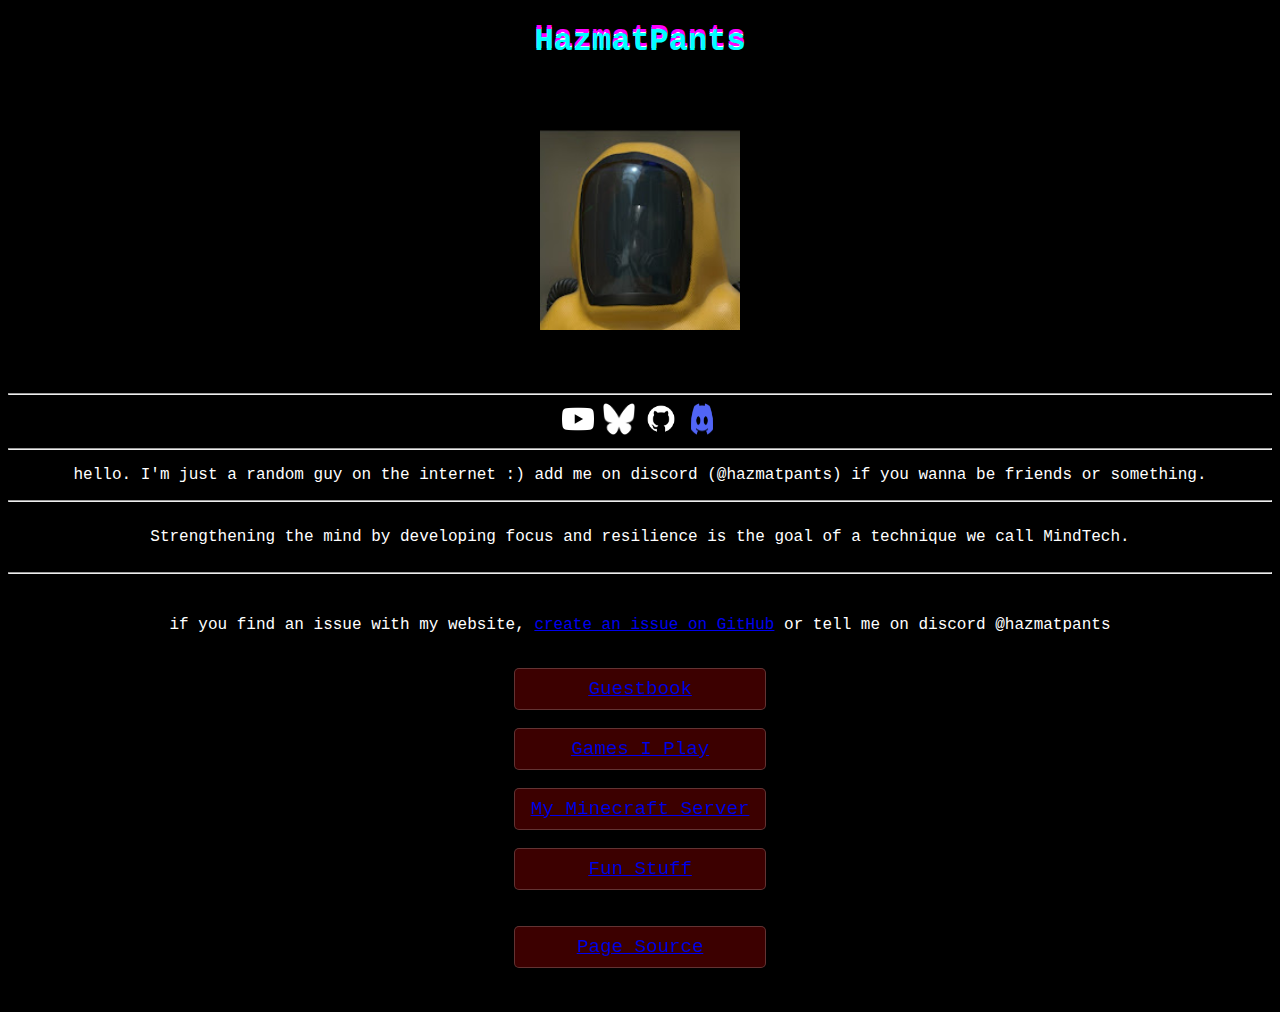
<file: index.html>
<!DOCTYPE html>
<html>
  <head>
    <meta charset="UTF-8">
    <meta name="viewport" content="width=device-width, initial-scale=1.0">
    <title>HazmatPants' epic site</title>
    <link rel="icon" href="/favicon.ico" type="image/x-icon">
    <link href="style.css" rel="stylesheet" type="text/css" media="all">
<style>
  div {
    display: inline;
  }    

  #motd {
            padding: 5px;
            font-family: Courier;
            margin: 5px;
        }

    /* === Glitch Effect === */
    .glitch {
      font-size: 2em;
      position: relative;
      color: #FFFFFFFF;
    }

    .glitch::before,
    .glitch::after {
      content: attr(data-text);
      position: absolute;
      left: 0;
      width: 100%;
    }

    .glitch::before {
      animation: glitchTop 2s infinite linear alternate-reverse;
      color: #f0f;
      top: -2px;
    }

    .glitch::after {
      animation: glitchBottom 2s infinite linear alternate-reverse;
      color: #0ff;
      top: 2px;
    }

    @keyframes glitchTop {
      0% { transform: translateX(0); }
      20% { transform: translateX(-2px); }
      40% { transform: translateX(2px); }
      60% { transform: translateX(-1px); }
      80% { transform: translateX(1px); }
      100% { transform: translateX(0); }
    }

    @keyframes glitchBottom {
      0% { transform: translateX(0); }
      20% { transform: translateX(2px); }
      40% { transform: translateX(-2px); }
      60% { transform: translateX(1px); }
      80% { transform: translateX(-1px); }
      100% { transform: translateX(0); }
    }

    /* === Floating Animation === */
    .floating {
      animation: float 3s ease-in-out infinite;
    }

    @keyframes float {
      0%, 100% { transform: translateY(0); }
      50% { transform: translateY(-15px); }
    }

      /* === Hover Card === */
    .card {
      width: 250px;
      height: 40px;
      margin: 0 auto;
      text-align: center;
      background: #cccccc10;
      background-color: rgba(100, 0, 0, 0.6);
      backdrop-filter: blur(10px);
      border-radius: 5px;
      border: 1px solid rgba(255, 255, 255, 0.2);
      transition: transform 0.4s ease, box-shadow 0.4s ease, background-color 0.4s ease;
      display: flex;
      align-items: center;
      justify-content: center;
      font-size: 1.2em;
    }

    .card:hover {
      transform: scale(1.05);
      background-color: rgba(200, 0, 0, 0.6);
      box-shadow: 0 20px 30px rgba(0,0,0,0.3);
    }

  .card a {
    display: flex;
    align-items: center;
    justify-content: center;
  }
  
  .icon-container {
    display: inline-block;
    overflow: hidden;
  }
  
  .icon-container img {
    width: 32px;
    height: 32px;
    transition: width 0.3s ease, height 0.3s ease;
    display: flex;
  }

  .icon-container img:hover {
    width: 35px;
    height: 35px;
    box-shadow: 0 4px 10px rgba(0, 0, 0, 0.3);
  }

    @media (max-width: 600px) {
      .card {
        width: 90%;
      }
    }
</style>
</head>
  <body>
    <h1 class="floating glitch" data-text="HazmatPants">HazmatPants</h1>
    <img src="images/hazmatpants.png" width=200 height=200 style="padding: 50px;" class="floating">
    <hr>
    <div class="icon-container">
      <a href="https://www.youtube.com/@hazmatpants"><img src="icons/yt.png" width=32 height=32></a>
    </div>
    <div class="icon-container">
      <a href="https://bsky.app/profile/hazmatpants.bsky.social"><img src="icons/bsky.png" width=32 height=32></a>
    </div>
    <div class="icon-container">
      <a href="https://www.github.com/HazmatPants"><img src="icons/github.png" width=32 height=32></a>
    </div>
    <div class="icon-container">
      <a href="https://discord.gg/eRHfUJEpBj"><img src="icons/dsc.png" width=32 height=32></a>
    </div>
    <hr>
    <p>hello. I'm just a random guy on the internet :) add me on discord (@hazmatpants) if you wanna be friends or something.</p>
    <hr>
    <br>
    <div id="motd">Loading...</div><br>
    <br>
    <hr>

    <script>
        async function fetchMOTD() {
            try {
                const response = await fetch('messages.txt');
                const text = await response.text();
                const messages = text.split(/\r?\n/).filter(line => line.trim() !== ""); // Split lines and remove empty ones

                if (messages.length > 0) {
                    const randomMessage = messages[Math.floor(Math.random() * messages.length)];
                    document.getElementById("motd").textContent = randomMessage;
                } else {
                    document.getElementById("motd").textContent = "No messages available.";
                }
            } catch (error) {
                console.error("Error loading messages:", error);
                document.getElementById("motd").textContent = "Failed to load message.";
            }
        }

        // Load the message when the page loads
        fetchMOTD();
    </script>
    <br>
    <p>if you find an issue with my website, <a href="https://github.com/HazmatPants/HazmatPants.github.io/issues/new">create an issue on GitHub</a> or tell me on discord @hazmatpants</p>
    <br>
    <a href="guestbook" class="card">Guestbook</a>
    <br>
    <a href="games" class="card">Games I Play</a>
    <br>
    <a href="mc-server" class="card">My Minecraft Server</a>
    <br>
    <a href="fun" class="card">Fun Stuff</a>
    <br>
    <br>
    <a href="https://github.com/HazmatPants/HazmatPants.github.io" class="card">Page Source</a>
    <br>
    <br>
  </body>
</html>
</file>
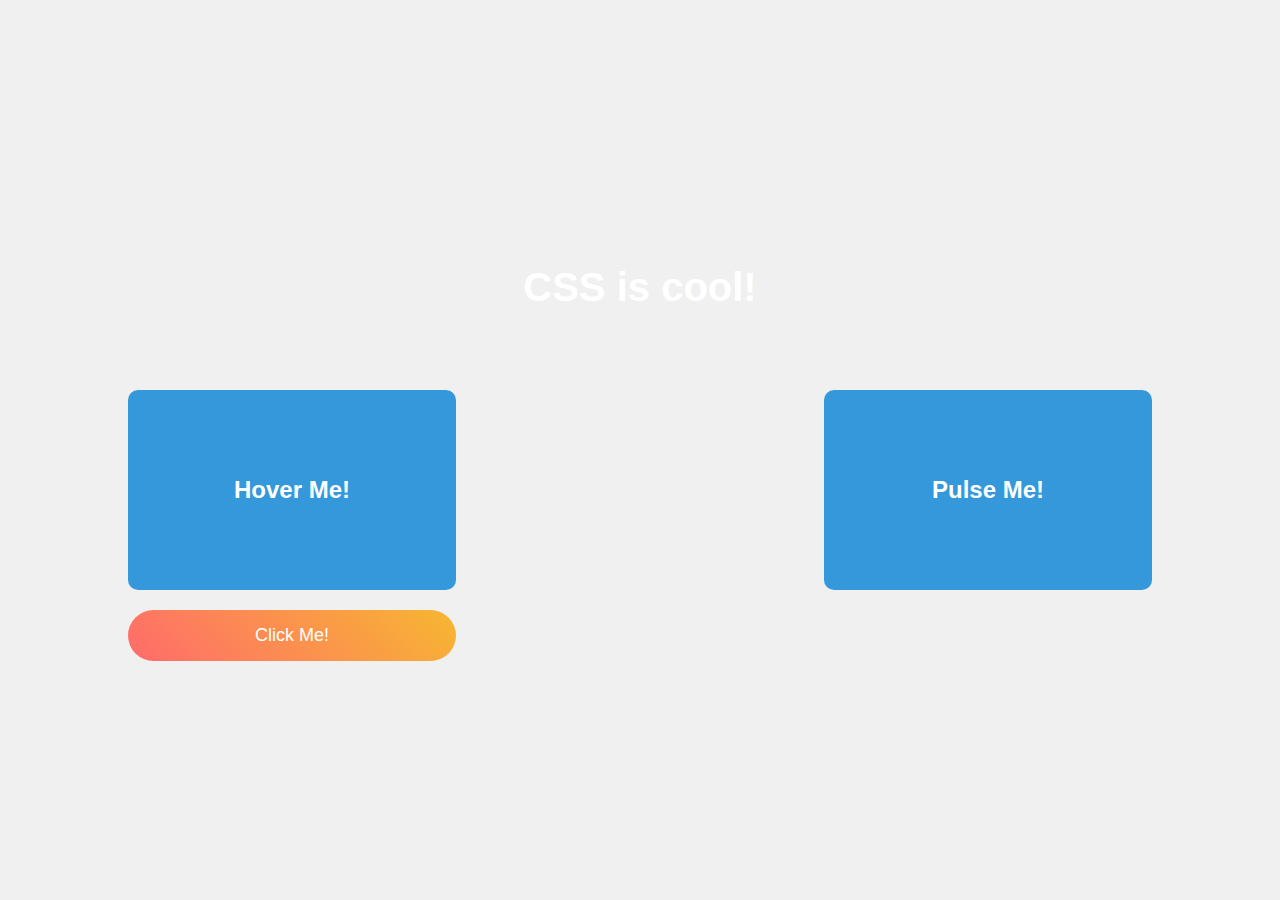
<file: fun.html>
<!DOCTYPE html>
<html lang="en">
<head>
  <meta charset="UTF-8">
  <meta name="viewport" content="width=device-width, initial-scale=1.0">
  <title>HazmatPants</title>
  <style>
    /* Global Styles */
    body {
      font-family: Arial, sans-serif;
      background: #f0f0f0;
      margin: 0;
      padding: 0;
      display: flex;
      justify-content: center;
      align-items: center;
      height: 100vh;
      flex-direction: column;
    }

    h1 {
      font-size: 48px;
      margin-bottom: 40px;
      color: #333;
    }

    .container {
      display: grid;
      grid-template-columns: repeat(auto-fit, minmax(250px, 1fr));
      gap: 20px;
      width: 80%;
      max-width: 1200px;
      margin-top: 40px;
    }

    .box {
      width: 100%;
      height: 200px;
      background-color: #3498db;
      border-radius: 10px;
      display: flex;
      justify-content: center;
      align-items: center;
      color: white;
      font-size: 24px;
      font-weight: bold;
      transition: transform 0.3s ease, box-shadow 0.3s ease;
    }

    .box:hover {
      transform: translateY(-10px);
      box-shadow: 0 8px 15px rgba(0, 0, 0, 0.2);
    }

    .fade-in {
      opacity: 0;
      animation: fadeIn 2s forwards;
    }

    @keyframes fadeIn {
      0% {
        opacity: 0;
      }
      100% {
        opacity: 1;
      }
    }

    .pulse {
      display: inline-block;
      animation: pulse 1.5s infinite;
    }

    @keyframes pulse {
      0% {
        transform: scale(1);
        opacity: 1;
      }
      50% {
        transform: scale(1.1);
        opacity: 0.7;
      }
      100% {
        transform: scale(1);
        opacity: 1;
      }
    }

    .gradient-button {
      padding: 15px 30px;
      background: linear-gradient(45deg, #ff6b6b, #f7b731);
      color: white;
      border: none;
      border-radius: 50px;
      font-size: 18px;
      cursor: pointer;
      transition: transform 0.3s ease, background 0.3s ease;
    }

    .gradient-button:hover {
      transform: translateY(-5px);
      background: linear-gradient(45deg, #f7b731, #ff6b6b);
    }

    .glow-text {
      font-size: 40px;
      color: #fff;
      text-align: center;
      animation: glow 1.5s ease-in-out infinite alternate;
    }

    @keyframes glow {
      0% {
        text-shadow: 0 0 5px #ff6b6b, 0 0 10px #ff6b6b, 0 0 15px #ff6b6b;
      }
      100% {
        text-shadow: 0 0 10px #f7b731, 0 0 20px #f7b731, 0 0 30px #f7b731;
      }
    }
  </style>
</head>
<body>

  <h1 class="glow-text">CSS is cool!</h1>

  <div class="container">
    <!-- Box with Hover Effect -->
    <div class="box">Hover Me!</div>

    <!-- Fade-in Effect -->
    <div class="box fade-in">I Fade In</div>

    <!-- Pulsing Effect -->
    <div class="box">
      <span class="pulse">Pulse Me!</span>
    </div>

    <!-- Gradient Button -->
    <button class="gradient-button">Click Me!</button>
  </div>

</body>
</html>
</file>
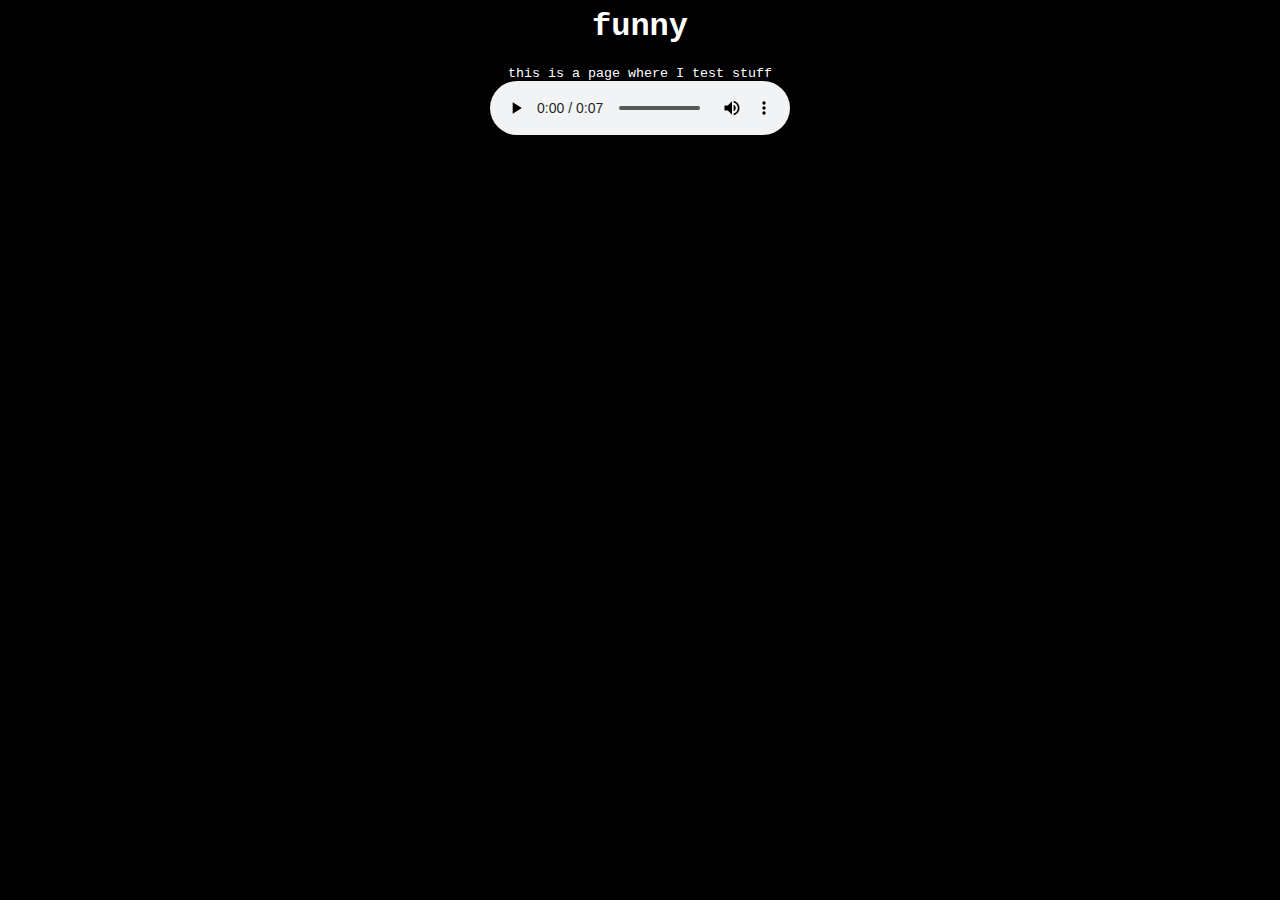
<file: funny.html>
<html>
  <head>
    <meta charset="UTF-8">
    <meta name="viewport" content="width=device-width, initial-scale=1.0">
    <title>funny</title>
    <link href="/style.css" rel="stylesheet" type="text/css" media="all">
  </head>
  <body>
    <h1>funny</h1>
    <sub>this is a page where I test stuff</sub>
    <br>
    <audio controls>
        <source src="sigma.mp3" type="audio/mpeg">
        Your browser does not support the audio element.
    </audio>
  </body>
</html>
</file>
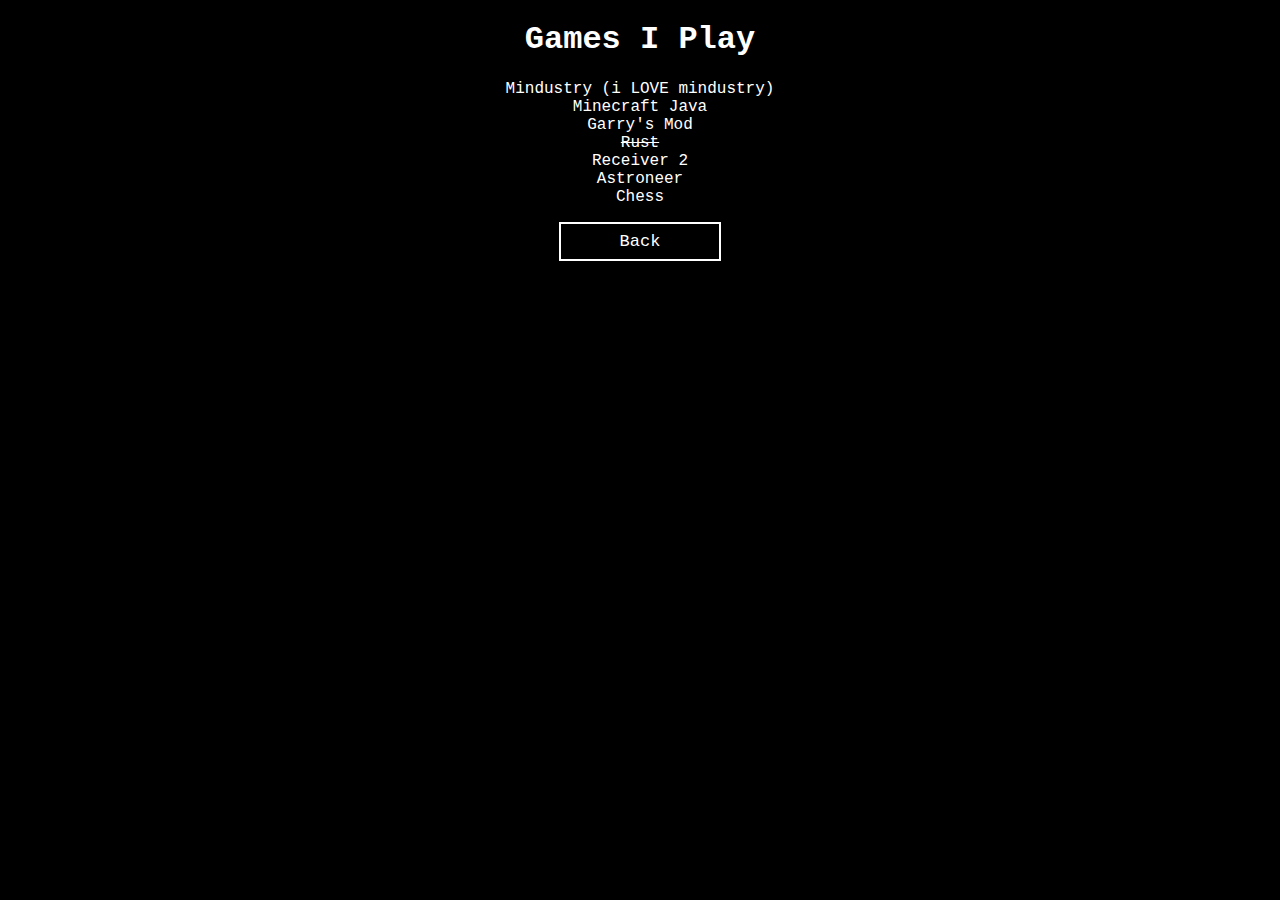
<file: games.html>
<!DOCTYPE html>
<html>
  <head>
    <meta charset="UTF-8">
    <meta name="viewport" content="width=device-width, initial-scale=1.0">
    <title>HazmatPants - Games</title>
    <link href="style.css" rel="stylesheet" type="text/css" media="all">
  </head>
  <body>
    <h1>Games I Play</h1>
    <p>
    Mindustry (i LOVE mindustry)
    <br>
    Minecraft Java
    <br>
    Garry's Mod
    <br>
    <del>Rust</del>
    <br>
    Receiver 2
    <br>
    Astroneer
    <br>
    Chess
    <br>
    </p>
    <a href="index.html" class="button button2">Back</a>
  </body>
</html>
</file>
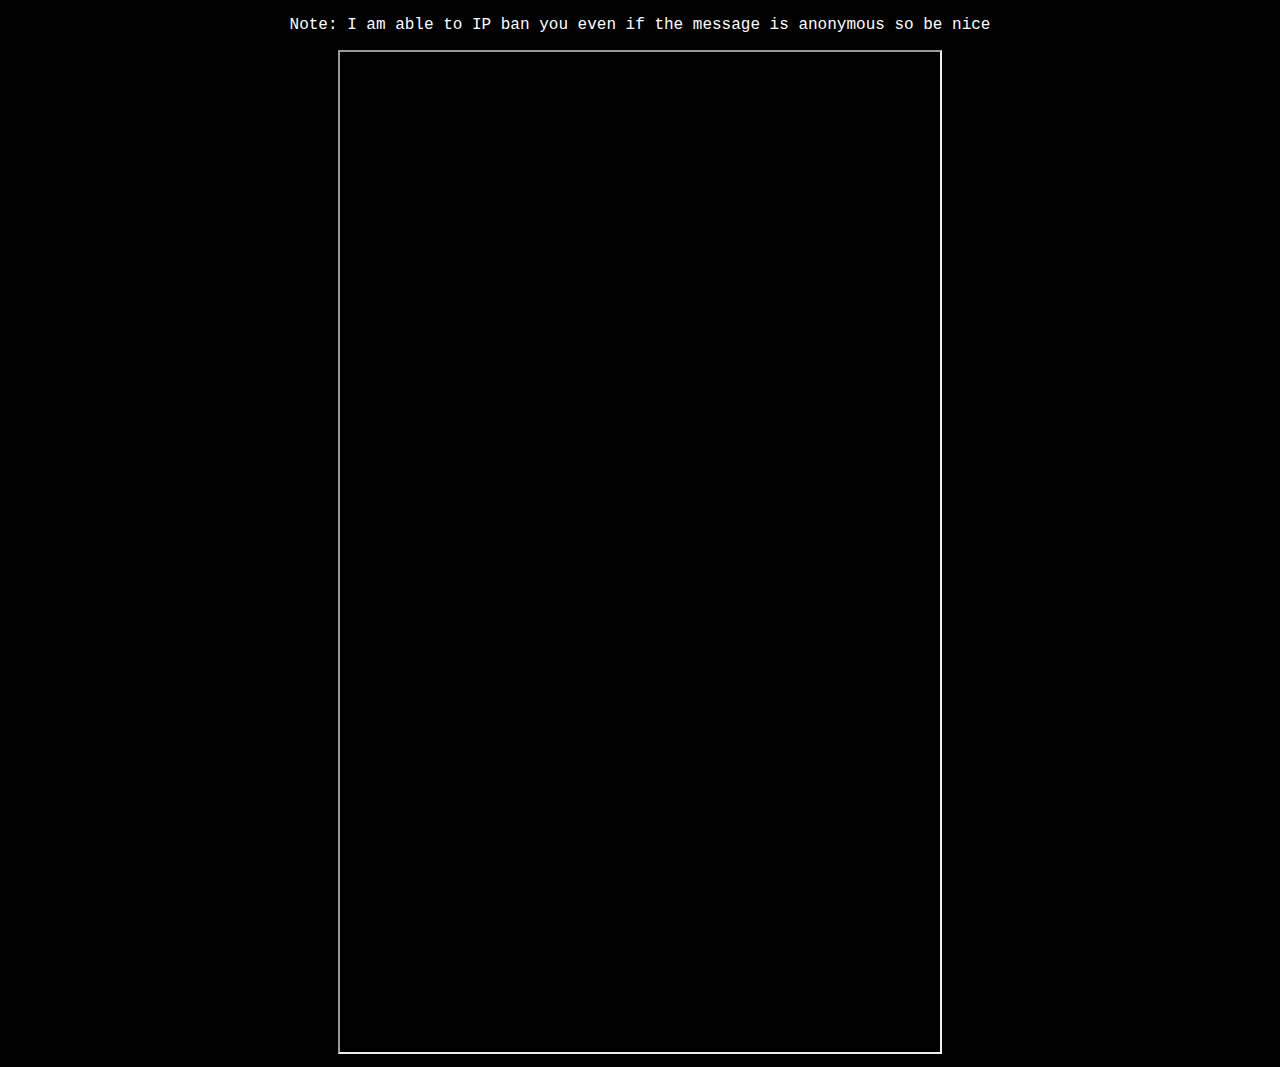
<file: guestbook.html>
<!DOCTYPE html>
<html>
  <head>
    <meta charset="UTF-8">
    <meta name="viewport" content="width=device-width, initial-scale=1.0">
    <title>Guestbook</title>
    <p>Note: I am able to IP ban you even if the message is anonymous so be nice</p>
    <!-- The style.css file allows you to change the look of your web pages.
         If you include the next line in all your web pages, they will all share the same look.
         This makes it easier to make new pages for your site. -->
    <link href="/style.css" rel="stylesheet" type="text/css" media="all">
  </head>
  <body>
<iframe src="https://hazmatpants.atabook.org/" height="1000" width="600"></iframe>
  </body>
</html>
</file>
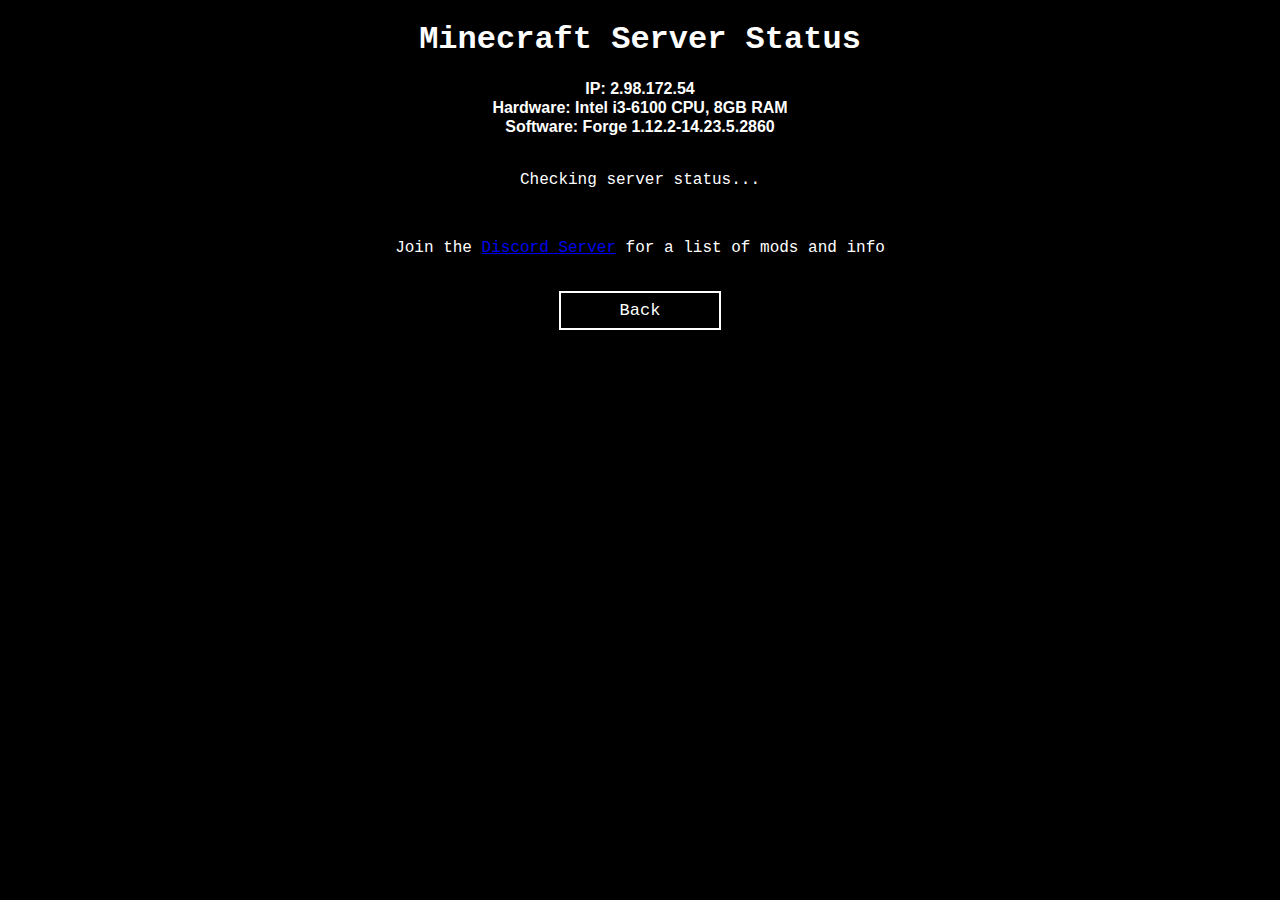
<file: mc-server.html>
<!DOCTYPE html>
<html lang="en">
<head>
    <meta charset="UTF-8">
    <meta name="viewport" content="width=device-width, initial-scale=1.0">
    <title>Minecraft Server Status</title>
    <link href="style.css" rel="stylesheet" type="text/css" media="all">
    <script>
        async function checkServerStatus() {
            const serverIP = '92.26.158.235';
            const response = await fetch(`https://api.mcsrvstat.us/2/${serverIP}`);
            const data = await response.json();

            const statusElement = document.getElementById('status');
            const playersElement = document.getElementById('players');

            if (data.online) {
                statusElement.textContent = 'Server is online!';
                statusElement.style.color = 'green';

                // Show players online
                const playerCount = data.players.online;
                const playerList = data.players.list || []; // Some servers may not return a list

                playersElement.innerHTML = `Players online: ${playerCount}<br>`;
                if (playerCount > 0) {
                    playersElement.innerHTML += `Player names: ${playerList.join(', ')}`;
                } else {
                    playersElement.innerHTML += 'No players online...';
                }
            } else {
                statusElement.textContent = 'Server is offline!';
                statusElement.style.color = 'red';
                playersElement.textContent = '';
            }
        }

        window.onload = checkServerStatus;
    </script>
    <style>
        strong {
            font-family: helvetica;
        }
    </style>
</head>
<body>
    <h1>Minecraft Server Status</h1>
    <strong>IP: 2.98.172.54</strong><br>
    <strong>Hardware: Intel i3-6100 CPU, 8GB RAM</strong><br>
    <strong>Software: Forge 1.12.2-14.23.5.2860</strong><br><br>
    <p id="status">Checking server status...</p>
    <p id="motd"></p>
    <p id="players"></p>
    <br>
    <p>Join the <a href="https://discord.gg/TUrSE6xeDR">Discord Server</a> for a list of mods and info</p>
<br>
<a href="index.html" class="button button2">Back</a>
</body>
</html>
</file>
<file: my-games.html>
<!DOCTYPE html>
<html>
    <head>
        <meta charset="UTF-8">
        <meta name="viewport" content="width=device-width, initial-scale=1.0">
        <title>HazmatPants' epic site</title>
        
        <link href="style.css" rel="stylesheet" type="text/css" media="all">
    </head>
  <body>
    <ul class="styled-list">
        <a href="HazmatPants/games/dronesim.html"><li>Drone Simulator V1.4</li></a>
    </ul>
    </body>
</html>
</file>
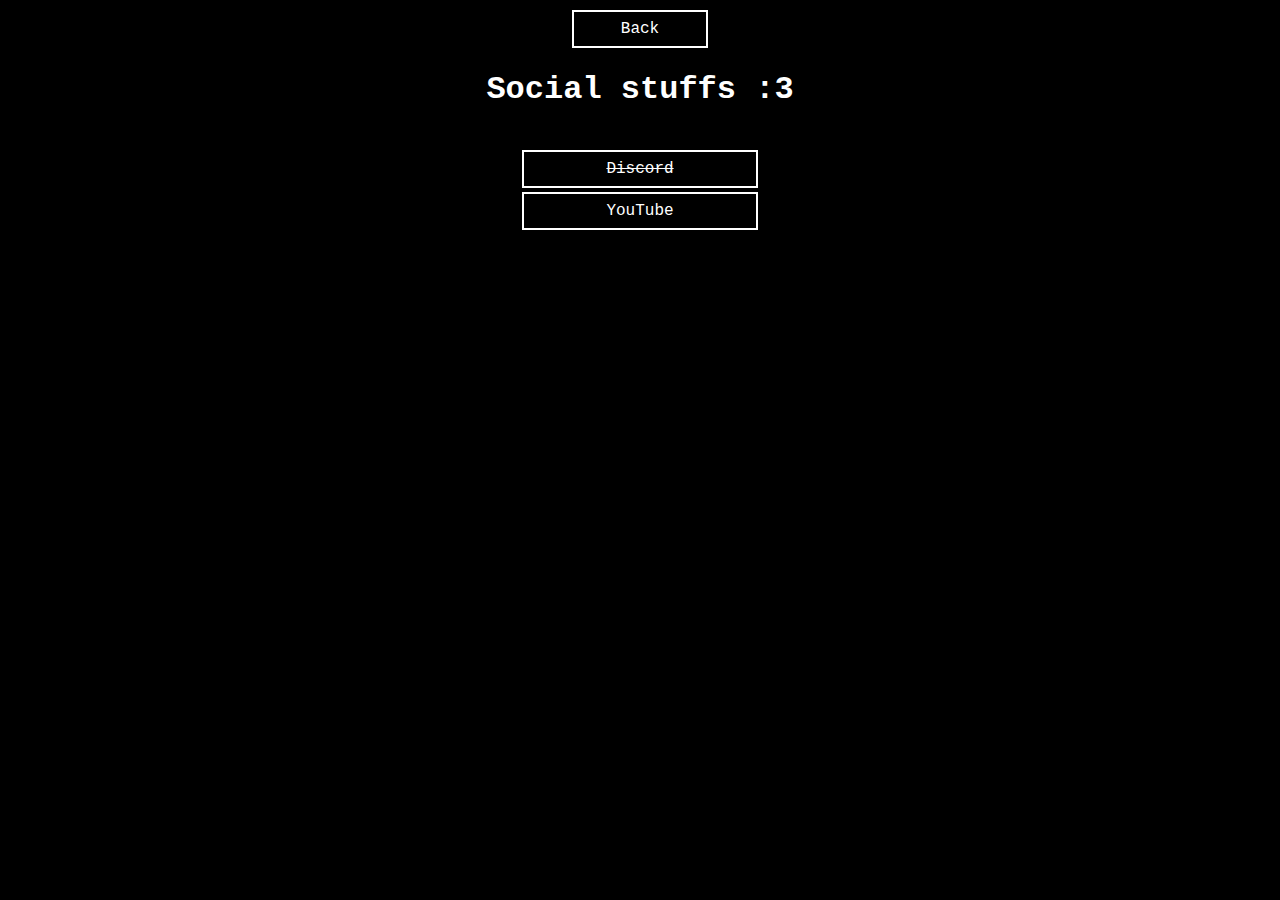
<file: socials.html>
<!DOCTYPE html>
<html>
  <head>
    <meta charset="UTF-8">
    <meta name="viewport" content="width=device-width, initial-scale=1.0">
    <title>HazmatPants - Socials</title>
    <!-- The style.css file allows you to change the look of your web pages.
         If you include the next line in all your web pages, they will all share the same look.
         This makes it easier to make new pages for your site. -->
    <link href="/style.css" rel="stylesheet" type="text/css" media="all">
    <style>
      .button {
  border: none;
  color: white;
  padding: 8px 16px;
  text-align: center;
  text-decoration: none;
  display: inline-block;
  font-size: 16px;
  margin: 2px 2px;
  transition-duration: 0.4s;
  cursor: pointer;
}

.button1 {
  background-color: black;
  color: white;
  border: 2px solid #ffffff;
  width: 10%
}

.button1:hover {
  background-color: white;
  color: black;
  width: 15%
}

.button2 {
  background-color: black;
  color: white;
  border: 2px solid #ffffff;
  width: 5%
}

.button2:hover {
  background-color: white;
  color: black;
  width: 7%
}
    
</style>
  </head>
  <body>
  <a href="https://hazmatpants.neocities.org/" class="button button2">Back</a>
    <h1>Social stuffs :3</h1>
<br>
<a href="socials" class="button button1"><s>Discord</s></a>
<br>
<a href="https://www.youtube.com/@hazmatpants" class="button button1">YouTube</a>
  </body>
</html>
</file>
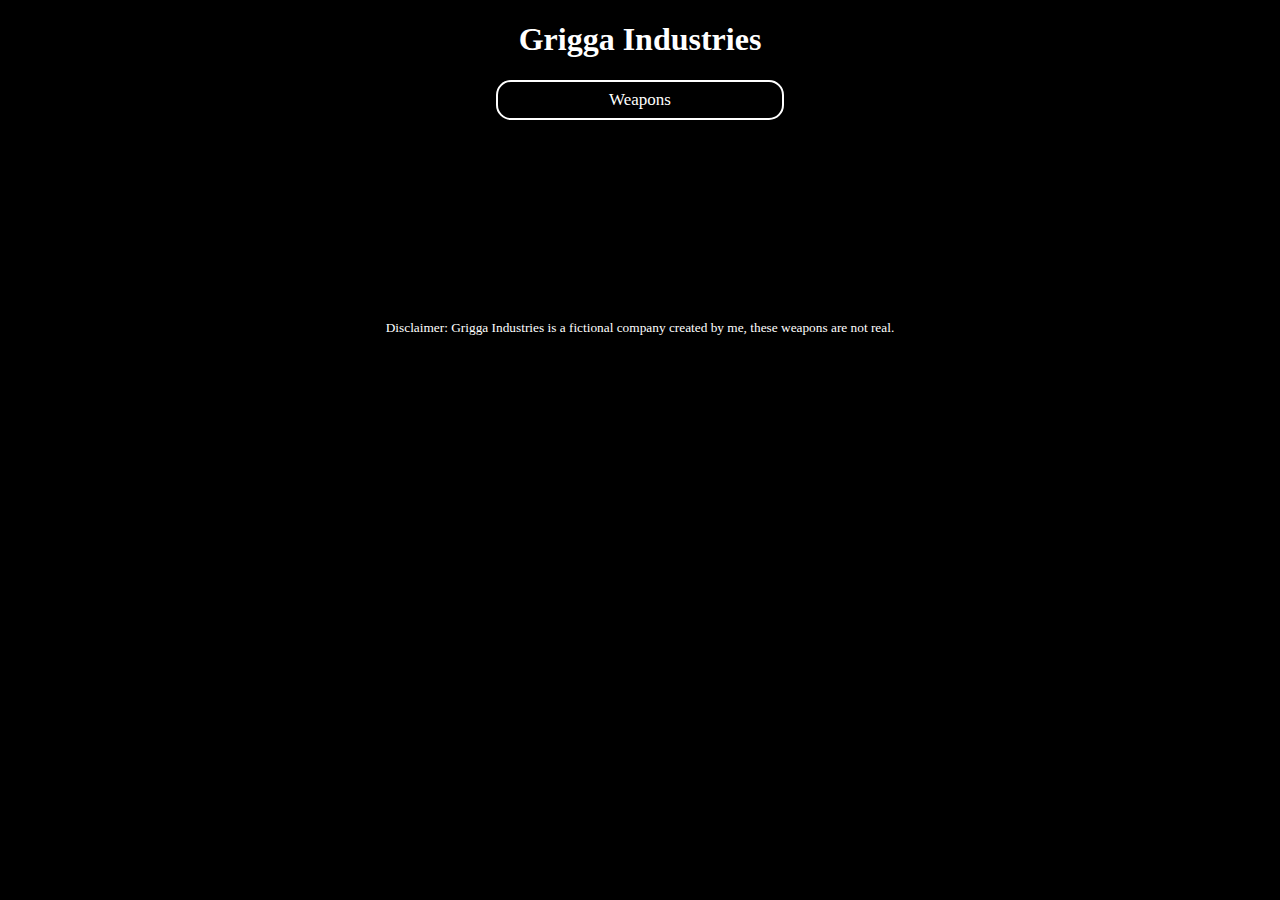
<file: GI/main.html>
<!DOCTYPE html>
<html>
  <head>
    <meta charset="UTF-8">
    <meta name="viewport" content="width=device-width, initial-scale=1.0">
    <title>Grigga Industries</title>
    <link href="style.css" rel="stylesheet" type="text/css" media="all">
  </head>
  <body>
    <h1>Grigga Industries</h1>

    <a href="weapons" class="button button1">Weapons</a>
    <br>
    <br>
    <br>
    <br>
    <br>
    <br>
    <br>
    <br>
    <br>
    <br>
    <br>
    <br>
    <small>Disclaimer: Grigga Industries is a fictional company created by me, these weapons are not real.</small>
  </body>
</html>
</file>
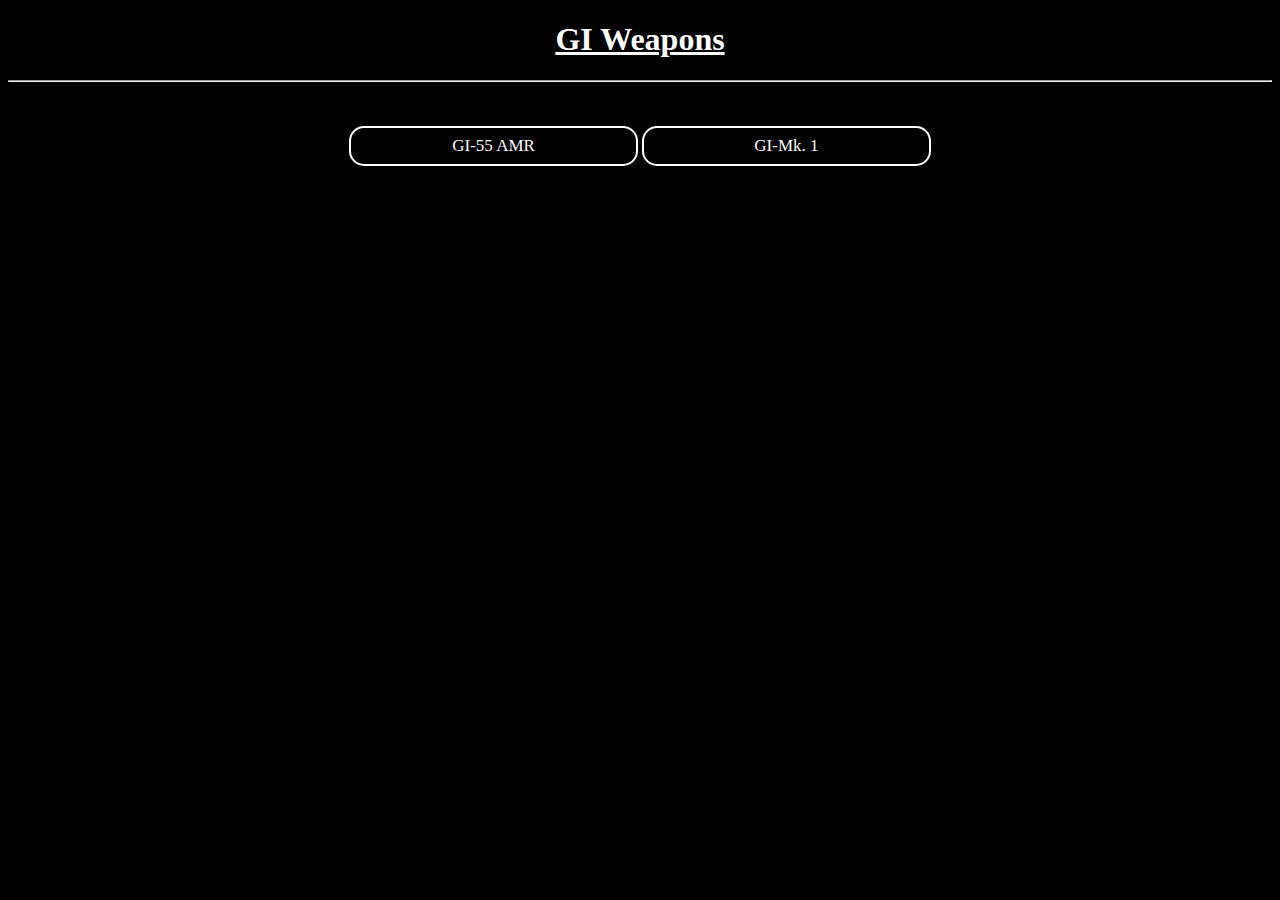
<file: GI/weapons.html>
<!DOCTYPE html>
<html>
  <head>
    <meta charset="UTF-8">
    <meta name="viewport" content="width=device-width, initial-scale=1.0">
    <title>Grigga Industries</title>
    <link href="style.css" rel="stylesheet" type="text/css" media="all">
  </head>
  <body>
    <h1><u>GI Weapons</u></h1>
    <hr>
    <br>
    <br>
    <a href="weapons/GI-55" class="button button1">GI-55 AMR</a>
    <a href="weapons/GI-Mk-1" class="button button1">GI-Mk. 1</a>
  </body>
</html>
</file>
<file: style.css>
body { 
  background-color: black;
  color: white;
  font-family: courier;
  text-align: center;
}
ul {
  text-align: center;
  list-style: none;
}
.button {
    border: none;
    color: white;
    padding: 8px 16px;
    text-align: center;
    text-decoration: none;
    display: inline-block;
    font-size: 17px;
    margin: 0 auto;
    transition: background-color 0.4s, color 0.4s, width 0.4s;
    cursor: pointer;
}

.button1 {
    background-color: black;
    color: white;
    border: 2px solid #ffffff;
    width: 20%;
    min-width: 200px;
    display: inline-block;
}

.button1:hover {
    background-color: white;
    color: black;
    width: 22%;
}

.button2 {
    background-color: black;
    color: white;
    border: 2px solid #ffffff;
    width: 10%;
    height: 10%;
    min-width: 100px;
    display: inline-block;
}

.button2:hover {
    background-color: white;
    color: black;
    width: 12%;
}

.styled-list {
    list-style-type: none; /* Removes default bullets */
    padding: 0;           /* Removes default padding */
    margin: 20px;        /* Adds margin around the list */
    font-family: Arial, sans-serif; /* Sets a clean font */
}

.styled-list li {
    background-color: #424242; /* Light gray background */
    border: 1px solid #ccc;    /* Light gray border */
    border-radius: 5px;        /* Rounded corners */
    padding: 10px 15px;        /* Adds padding */
    margin: 5px 0;             /* Space between items */
    color: white;
    transition: background-color 0.3s; /* Smooth transition for hover effect */
}

.styled-list li:hover {
    background-color: #222222; /* Darker gray on hover */
    cursor: pointer;           /* Changes cursor to pointer */
}
</file>
<file: GI/style.css>
body { 
  background-color: black;
  color: white;
  font-family: verdana;
  text-align: center;
}
.button {
    border: none;
    color: white;
    padding: 8px 16px;
    text-align: center;
    text-decoration: none;
    display: inline-block;
    font-size: 17px;
    margin: 0 auto;
    transition: background-color 0.4s, color 0.4s, width 0.4s;
    cursor: pointer;
}

.button1 {
    background-color: black;
    color: white;
    border: 2px solid #ffffff;
    width: 20%;
    min-width: 200px;
    display: inline-block;
    border-radius: 15px;
}

.button1:hover {
    background-color: white;
    color: black;
    width: 22%;
}

.button2 {
    background-color: black;
    color: white;
    border: 2px solid #ffffff;
    width: 10%;
    height: 10%;
    min-width: 100px;
    display: inline-block;
    border-radius: 15px;
}

.button2:hover {
    background-color: white;
    color: black;
    width: 12%;
}

.styled-list {
    list-style-type: none; /* Removes default bullets */
    padding: 0;           /* Removes default padding */
    margin: 20px;        /* Adds margin around the list */
    font-family: Arial, sans-serif; /* Sets a clean font */
}

.styled-list li {
    background-color: #424242; /* Light gray background */
    border: 1px solid #ccc;    /* Light gray border */
    border-radius: 5px;        /* Rounded corners */
    padding: 10px 15px;        /* Adds padding */
    margin: 5px 0;             /* Space between items */
    color: white;
    transition: background-color 0.3s; /* Smooth transition for hover effect */
}

.styled-list li:hover {
    background-color: #222222; /* Darker gray on hover */
    cursor: pointer;           /* Changes cursor to pointer */
}

.footer {
        position: fixed;
        bottom: 0;
        left: 0;
        width: 100%;
        background-color: #333;
        color: white;
        text-align: left;
        padding: 5px;
}
</file>
